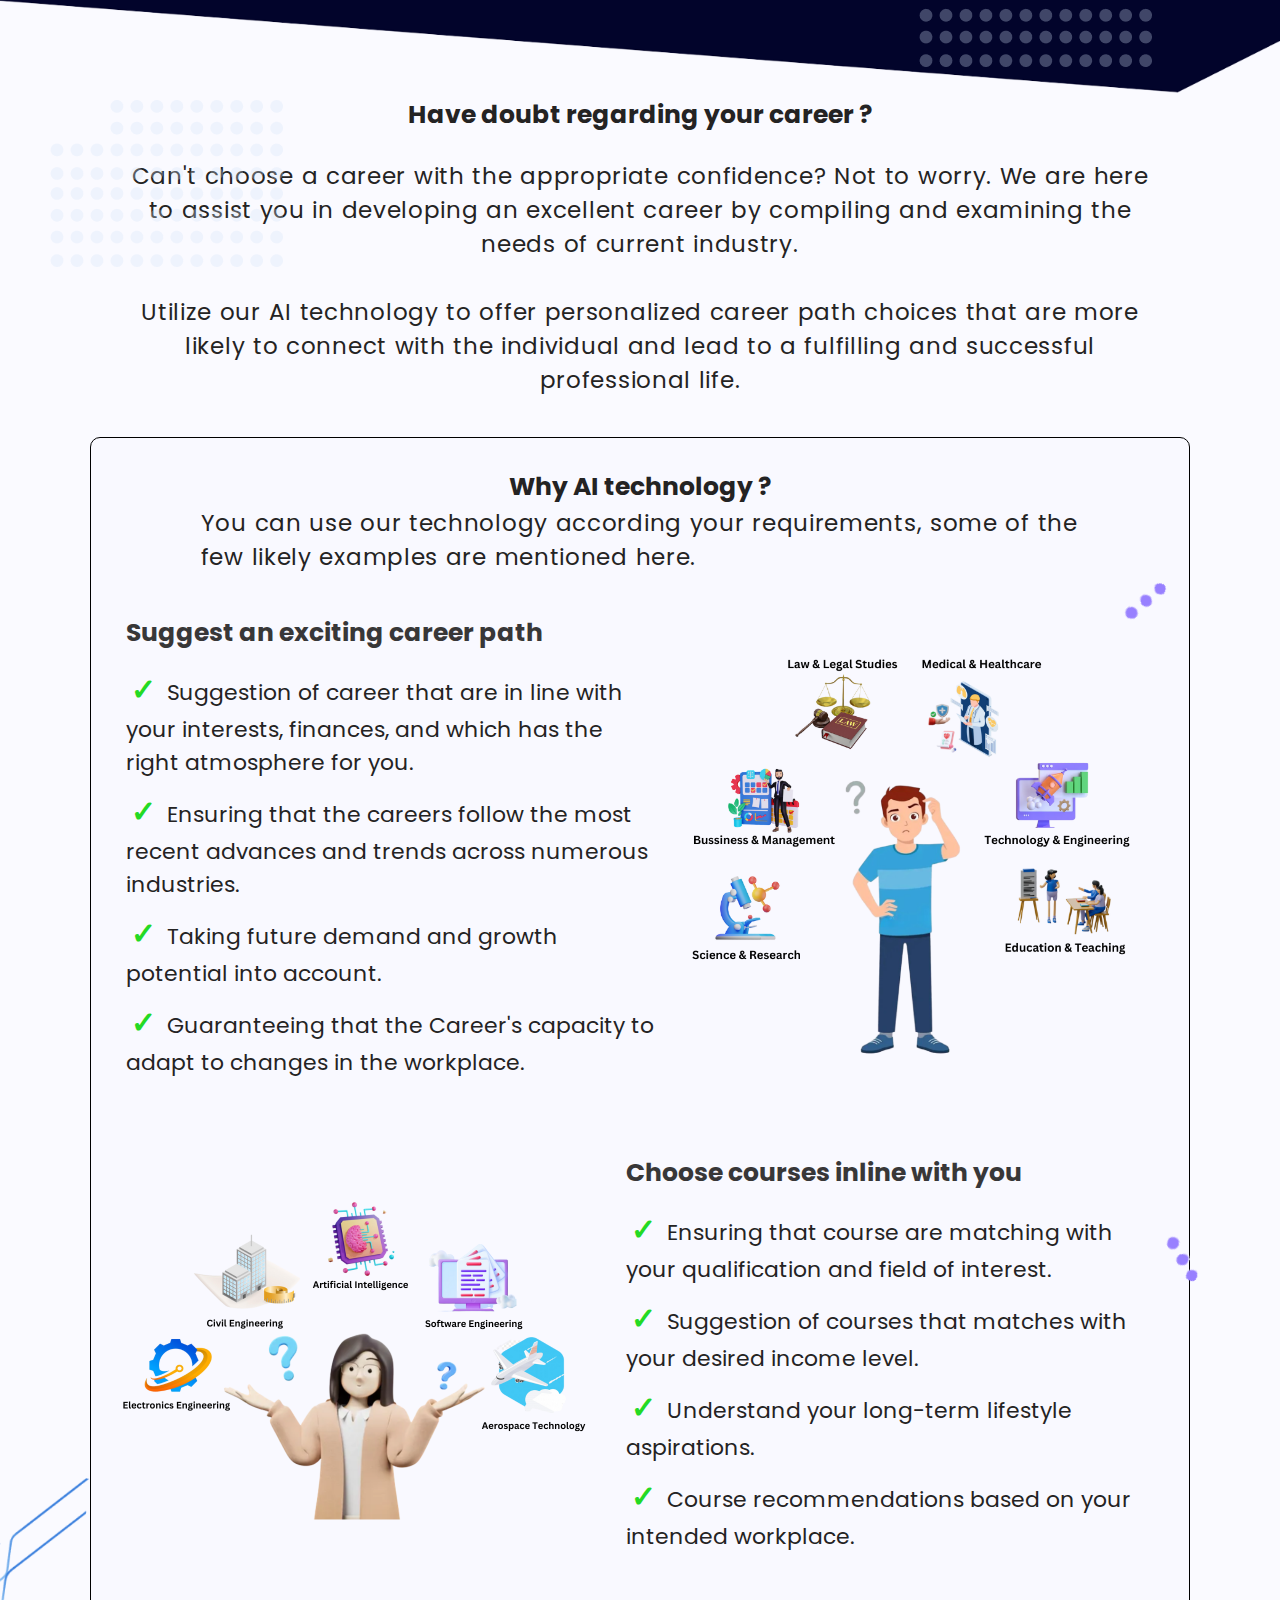
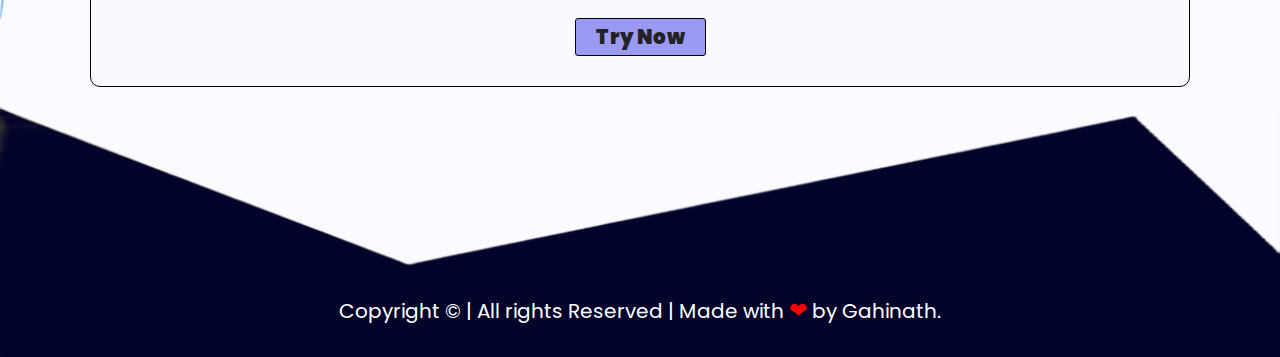
<file: index.html>
<!DOCTYPE html>
<html lang="en">
<head>
    <meta charset="UTF-8">
    <meta name="viewport" content="width=device-width, initial-scale=1.0">

    <link rel="shortcut icon" href="./Images/Favicon.png" type="image/x-icon">
    <title>AI-curated career path</title>

    <!-- CSS files -->
    <link rel="stylesheet" href="style.css">

</head>
<body>

    <section class="wrap-career">
        <img src="./Images/start.png" class="head-img">

        <img src="./Images/dots.png" class="dots dots-img1">
        <img src="./Images/dots.png" class="dots dots-img2">
        <img src="./Images/dots_blue.png" class="dots dots-blue1">
        <img src="./Images/dots_blue.png" class="dots dots-blue2">

        <h2 class="heading">Have doubt regarding your career ?</h2>

        <p class="careerpara">
            Can't choose a career with the appropriate confidence? Not to worry. 
            We are here to assist you in developing an excellent career by compiling 
            and examining the needs of current industry. 
            <br><br>
            Utilize our AI technology to offer personalized career path choices that are 
            more likely to connect with the individual and lead to a fulfilling and successful 
            professional life.
        </p>

        <div class="wrapPath">

            <img src="./Images/x-flame.png" class="x-flame-img">

            <h2 class="pathHeading">Why AI technology ?</h2>
            <p class="pathPara">
                You can use our technology according your requirements, some of the few likely 
                examples are mentioned here.
            </p>

            <div>
                <div class="path career">
                    <div class="pathContent">
                        <h2 class="contentHeading">Suggest an exciting career path</h2>
                        <ul class="list">
                            <li>
                                <span class="signimg">&#10003;</span>
                                Suggestion of career that are in line with your interests, finances, 
                                and which has the right atmosphere for you.
                            </li>
                            <li>
                                <span class="signimg">&#10003;</span>
                                Ensuring that the careers follow the most recent advances and trends 
                                across numerous industries.
                            </li>
                            <li>
                                <span class="signimg">&#10003;</span>
                                Taking future demand and growth potential into account.
                            </li>
                            <li>
                                <span class="signimg">&#10003;</span>
                                Guaranteeing that the Career's capacity to adapt to changes in the workplace.
                            </li>
                        </ul>
                    </div>
                    <img src="./Images/career track.png" class="pathImg">
                </div>

                <div class="path course">
                    <img src="./Images/Choose course.png" class="pathImg">
                    <div class="pathContent">
                        <h2 class="contentHeading">Choose courses inline with you</h2>
                        <ul class="list">
                            <li>
                                <span class="signimg">&#10003;</span>
                                Ensuring that course are matching with your qualification and field of interest.                            
                            </li>
                            <li>
                                <span class="signimg">&#10003;</span>
                                Suggestion of courses that matches with your desired income level.
                            </li>
                            <li>
                                <span class="signimg">&#10003;</span>
                                Understand your long-term lifestyle aspirations.
                            </li>
                            <li>
                                <span class="signimg">&#10003;</span>
                                Course recommendations based on your intended workplace. 
                            </li>
                        </ul>
                    </div>
                </div>
            </div>

            <div class="button">
                <a href="./career using AI.html">Try Now</a>
            </div>
            
        </div>

        <div class="copyright">
            <img src="./Images/end.png" class="endimg">
            <p class="copyrightline">Copyright &#169; | All rights Reserved | Made with <span color="red">❤</span> by Gahinath.</p>  
        </div>
    </section>
    
</body>
</html>
</file>
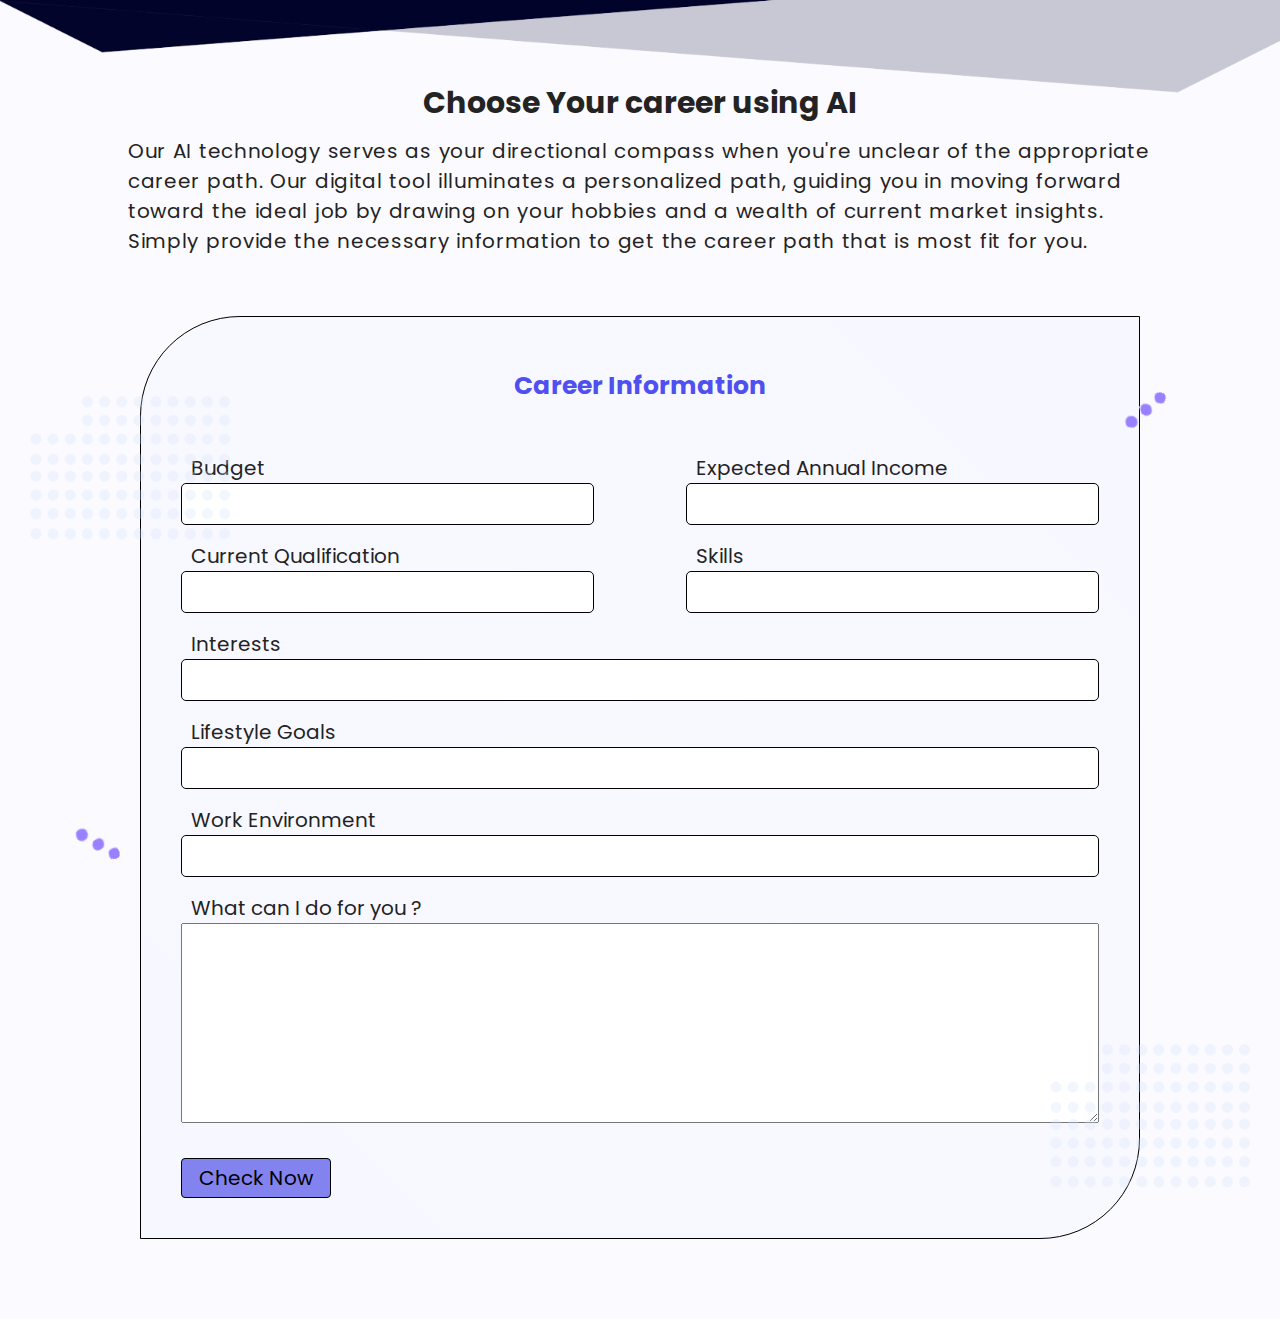
<file: career using AI.html>
<!DOCTYPE html>
<html lang="en">
<head>
    <meta charset="UTF-8">
    <meta name="viewport" content="width=device-width, initial-scale=1.0">

    <link rel="shortcut icon" href="./Images/Favicon.png" type="image/x-icon">
    <title>Choose Career</title>

    <!-- CSS files -->
    <link rel="stylesheet" href="career.css">
</head>
<body>

    <section class="wrapForm">
        <img src="./Images/dots.png" class="dots dots-img1">
        <img src="./Images/dots.png" class="dots dots-img2">
        <img src="./Images/dots_blue.png" class="dots dots-blue1">
        <img src="./Images/dots_blue.png" class="dots dots-blue2">

        <img src="./Images/start.png" class="start1">
        <img src="./Images/start.png" class="start2">

        <h2 class="heading">Choose Your career using AI</h2>

        <p class="para">
            Our AI technology serves as your directional compass when you're unclear of the appropriate career path.
            Our digital tool illuminates a personalized path, guiding you in moving forward toward the ideal job by 
            drawing on your hobbies and a wealth of current market insights. Simply provide the necessary information
            to get the career path that is most fit for you.
        </p>

        <form>
            <h2 class="formHeading">Career Information</h2> 

            <div class="infoInput">
                <div class="inputbox half">
                    <span>Budget</span>
                    <input type="text">
                </div>
    
                <div class="inputbox half">
                    <span>Expected Annual Income</span>
                    <input type="text">
                </div>
    
                <div class="inputbox half">
                    <span>Current Qualification</span>
                    <input type="text">
                </div>
    
                <div class="inputbox half">
                    <span>Skills</span>
                    <input type="text">
                </div>
    
                <div class="inputbox full">
                    <span>Interests</span>
                    <input type="text">
                </div>
    
                <div class="inputbox full">
                    <span>Lifestyle Goals</span>
                    <input type="text">
                </div>
    
                <div class="inputbox full">
                    <span>Work Environment</span>
                    <input type="text">
                </div>
    
                <div class="textarea">
                        <span>What can I do for you ?</span>
                        <textarea></textarea>
                </div>
            </div>

            <div class="submitBtn">
                <input type="submit" value="Check Now">
            </div>


        </form>
    </section>
</body>
</html>
</file>
<file: style.css>
/* General CSS */
  @import url('https://fonts.googleapis.com/css2?family=Poppins&display=swap');

  *{
    margin: 0;
    padding: 0;
    box-sizing: border-box;
    font-family: 'Poppins', sans-serif;
    font-size: 1.17rem;
    color: rgb(36, 35, 35);
  }
  body{
    width: 100%;
  }



  /* Styling for Main pain of Career */

  .wrap-career{
    width: 100%;
    padding: 0;
    position: relative;
    background-color: #fafaff;
  }
  img{
    pointer-events: none;
  }
  .head-img{
    width: 100%;
    z-index: 0;
    cursor: auto;
  }


  .dots{
    position: absolute;
    z-index: 10;
  }
  .dots-img1{
    top: -100px;
    right: 10%;
    transform: rotate(180deg);
  }
  .dots-img2{
    top: 100px;
    left: 50px;
    transform: rotate(180deg);
  }
  .dots-blue1{
    top: 30%;
    right: 8%;
    transform: rotate(-40deg);
  }
  .dots-blue2{
    bottom: 35%;
    right: 5%;
    transform: rotate(60deg);
  }
  .x-flame-img{
    width: 200px;
    position: absolute;
    bottom: 0;
    right: 100%;
    transform: rotate(180deg);
  }


  .wrap-career .heading{
    width: 100%;
    font-size: 25px;
    text-align: center;
    position: relative;
    top: -25px;
  }
  .wrap-career .careerpara{
    width: 80%;
    font-size: 23px;
    letter-spacing: 0.7px;
    word-spacing: 1px;
    margin: 0 auto 40px;
    text-align: center;
  }


  .wrap-career .wrapPath{
    width: 1100px;
    margin: 20px auto 20px;
    padding: 30px 0px;
    position: relative;
    background: #f9f9ff;
    border: 1px solid black;
    border-radius: 10px;
  }

  .wrapPath .pathHeading{
    width: 100%;
    margin:  auto;
    font-size: 25px;
    text-align: center;
  }
  .wrapPath .pathPara{
    width: 80%;
    margin: 0 auto;
    font-size: 23px;
    letter-spacing: 0.7px;
    word-spacing: 1px;
  }


  .wrapPath .path{
    width: 100%;
    padding: 40px 25px 20px;
    display: flex;
    justify-content: center;
    align-items: center;
  }
  .career{
    flex-wrap: wrap;
  }
  .course{
    flex-wrap: wrap-reverse;
  }
  .wrapPath .path .pathContent{
    width: calc(100% - 500px);
    min-width: 400px;
  }
  .wrapPath .path .pathContent .contentHeading{
    width: 100%;
    font-size: 25px;
    opacity: 0.9;
    padding: 0 10px;
  }
  .wrapPath .path .pathContent ul{
    padding: 10px 10px 10px;
  }
  .wrapPath .path .pathContent ul li{
    list-style: none;
    /* font-size: 20px; */
    padding: 5px 0 5px;
  }
  .wrapPath .path .pathContent ul li .signimg{
    font-size: 30px;
    font-weight: 900;
    padding: 0 5px;
    color: rgb(36, 218, 36);
  }
  .wrapPath .path .pathImg{
    width: 500px;
  }





  /* Copyright section */
  .copyright{
    position: relative;
    width: 100%;
    height: 250px;
    /* height: 400px; */
  }
  .copyright .endimg{
    width: 100%;
    height: 100%;
    position: absolute;
    top: 0;
    left: 0;
    z-index: 0;
  }
  .copyrightline{
    color: white;
    width: 100%;
    padding: 10px 10px 30px;
    font-size: 20px;
    text-align: center;
    position: absolute;
    left: 0;
    bottom: 0;
    z-index: 1;
  }
  .copyrightline span{
    color: red;
  }

  .button{
    width: 100%;
    padding: 30px 0 0 0;
    display: flex;
    justify-content: center;
  }
  .button a{
    padding: 3px 20px;
    border: 1px solid black;
    position: relative;
    border-radius: 3px;
    font-size: 20px;
    font-weight: 900;
    text-decoration: none;
    background: rgb(154, 154, 245);
    z-index: 1;
  }
  .button a::before{
    content: '';
    position: absolute;
    top: 0;
    left: 0;
    right: 0;
    bottom: 0;
    z-index: -1;
    background-color: rgb(31, 121, 238);
    transform: scaleX(0);
    transform-origin: left;
    transition: transform 0.8s linear;
  }
  .button a:hover::before{
    transform: scaleX(1);
  }


  /* responsivness */

  @media screen and (max-width: 1200px){
    .wrap-career .wrapPath{
      width: 900px;
    }
    .wrapPath .path .pathContent{
      min-width: 700px;
    }
    .x-flame-img{
      width: 100px;
    }
    .dots-blue1,  .dots-blue2{
      opacity: 0.5;
      width: 50px;
    }
  }
  @media screen and (max-width: 950px){
    .wrap-career .wrapPath{
      width: 600px;
    }
    .wrapPath .path .pathContent{
      min-width: 500px;
    }
  }
  @media screen and (max-width: 650px){
    .wrap-career .wrapPath{
      width: 380px;
    }
    .wrapPath .path .pathContent{
      padding: 0 10px;
      min-width: 370px;
    }
    .wrapPath .path .pathImg{
      width: 360px;
    }
    .wrap-career .heading , .wrapPath .path .pathContent .contentHeading , .wrapPath .pathHeading, .wrap-career .heading{
      font-size: 20px;
    }
    .wrapPath .path .pathContent ul li, .wrapPath .pathPara, .wrap-career .careerpara{
      font-size: 16px;
    }
    .x-flame-img{
      width: 50px;
    }
    .copyright{
      height: 200px;
    }
    .copyrightline{
      font-size: 14px;
      padding: 20px 10px;
    }
  }
</file>
<file: career.css>
/* General CSS */
@import url('https://fonts.googleapis.com/css2?family=Poppins&display=swap');

*{
  margin: 0;
  padding: 0;
  box-sizing: border-box;
  font-family: 'Poppins', sans-serif;
  color: rgb(36, 35, 35);
}
body{
  width: 100%;
}



/* Images design start */
.start1{
    width: 100%;
    position: absolute;
    top: 0;
    left: 0;
    transform: translateY(-40px) rotateY(180deg);
}
.start2{
    width: 100%;
    position: absolute;
    top: 0;
    left: 0;
    opacity: 0.2;
}
img{
    pointer-events: none;
  }
  .head-img{
    width: 100%;
    z-index: 0;
    cursor: auto;
  }


  .dots{
    position: absolute;
    z-index: 10;
  }
  .dots-img1{
    bottom: 10%;
    right: 30px;
    width: 200px;
    transform: rotate(180deg);
  }
  .dots-img2{
    top: 30%;
    left: 30px;
    width: 200px;
    transform: rotate(180deg);
  }
  .dots-blue1{
    top: 30%;
    right: 8%;
    transform: rotate(-40deg);
  }
  .dots-blue2{
    bottom: 35%;
    left: 5%;
    transform: rotate(30deg);
  }

/* Form CSS starts */

.wrapForm{
    width: 100%;
    padding: 80px 0 30px 0;
    background: #fafaff;
    position: relative;
}

.wrapForm .heading{
    width: 100%;
    padding: 0 auto;
    font-size: 30px;
    text-align: center;
}
.wrapForm .para{
    width: 80%;
    margin: 0 auto 0;
    font-size: 20px;
    letter-spacing: 0.7px;
    word-spacing: 1px;
    padding: 10px 0 10px;
}

.wrapForm form{
    width: 1000px;
    margin: 50px auto;
    padding: 40px;
    border: 0.8px solid black;
    background-image: linear-gradient(45deg, #f7f7ff, #f8f8ff, #f7f7ff);
    border-top-left-radius: 100px;
    border-bottom-right-radius: 100px;
}
.wrapForm form .formHeading{
    width: 100%;
    text-align: center;
    font-size: 25px;
    color: rgba(69, 69, 241, 0.945);
    padding: 10px 5px 20px;
}
.wrapForm form .infoInput{
    width: 100%;
    padding: 20px 0;
    display: flex;
    flex-wrap: wrap;
    gap: 10%;
}
.wrapForm form .inputbox{
    padding: 8px 0;
}
.wrapForm form .half{
    width: 45%;
}
.wrapForm form .full{
    width: 100%;
}

.wrapForm form .inputbox span{
    width: 100%;
    margin: 0px 10px;
    font-size: 20px;
}
.wrapForm form .inputbox input{
    width: 100%;
    padding: 5px 8px;
    font-size: 20px;
    border-radius: 5px;
    outline: none;
    border: 1px solid black;
}
.wrapForm form .textarea{
    width: 100%;
    padding: 8px 0;
}
.wrapForm form .textarea span{
    width: 100%;
    padding: 0 10px;
    font-size: 20px;
}
.wrapForm form .textarea textarea{
    width: 100%;
    height: 200px;
    outline: none;
}


.submitBtn{
    width: 100%;
}
.submitBtn input[type='submit']{
    width: 150px;
    font-size: 20px;
    margin: 0 auto 0;
    font-weight: 800px;
    padding: 4px 10px;
    background: rgb(131, 131, 240);
    border-radius: 4px;
    color: black;
    outline: none;
    border: 1px solid black;

}
.submitBtn input[type='submit']:hover{
    background: rgb(112, 112, 232);
}

@media screen and (max-width: 1050px){
    .wrapForm form{
        width: 900px;
    }
    
}
@media screen and (max-width: 950px){
    .wrapForm form{
        width: 600px;
    }
    .wrapForm form .half{
        width: 100%;
    }
    .wrapForm .para{
        font-size: 16px;
    }
    .wrapForm .heading{
        font-size: 25px;
    }
    .dots-img1, .dots-img2, .dots-blue1, .dots-blue2{
        opacity: 0.1;
    }
}
@media screen and (max-width: 630px){
    .wrapForm{
        padding: 40px 0 30px 0;
    }
    .wrapForm form{
        width: 340px;
        border-top-left-radius: 40px;
        border-bottom-right-radius: 40px;
    }
    .wrapForm form .textarea span, .wrapForm form .inputbox span{
        font-size: 16px;
    }
    .wrapForm form .inputbox input{
        padding: 3px 6px;
    }
    .wrapForm form{
        padding: 20px ;
    }
    .wrapForm .heading{
        font-size: 20px;
    }
}
</file>
